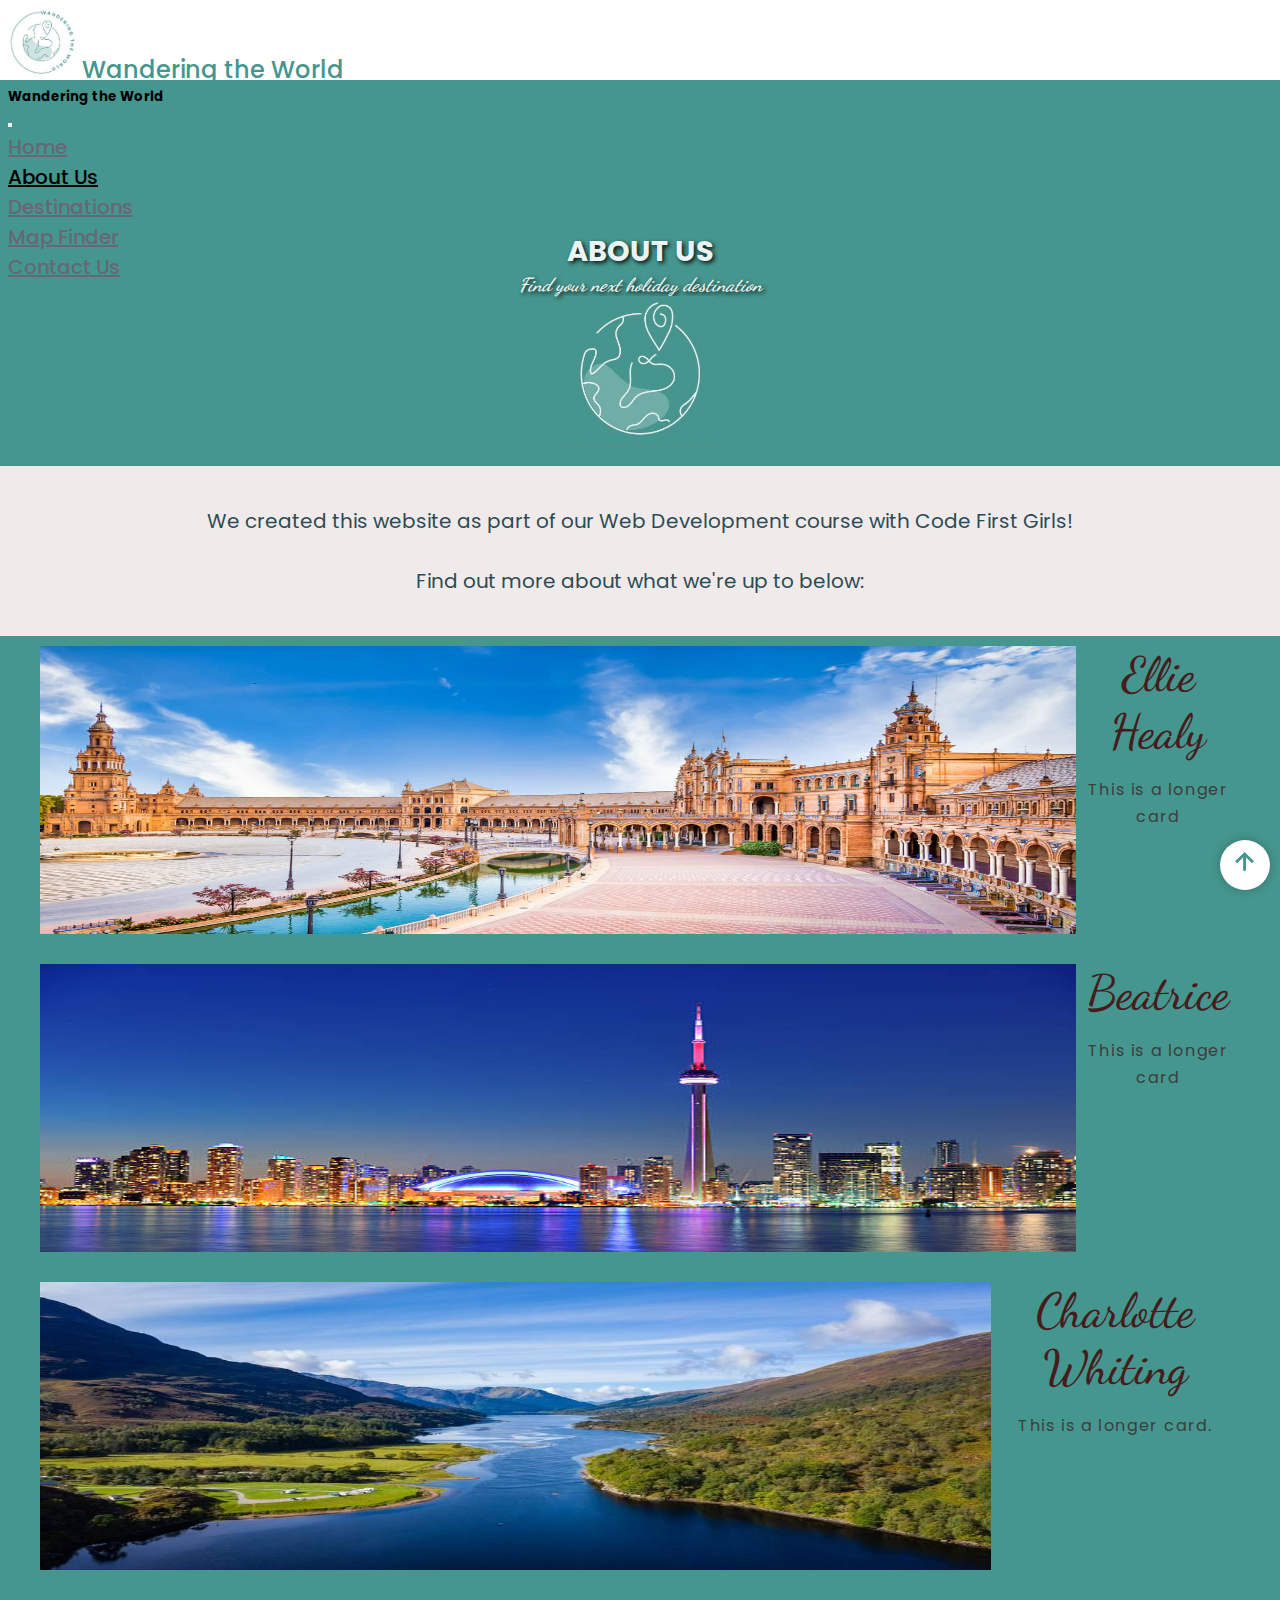
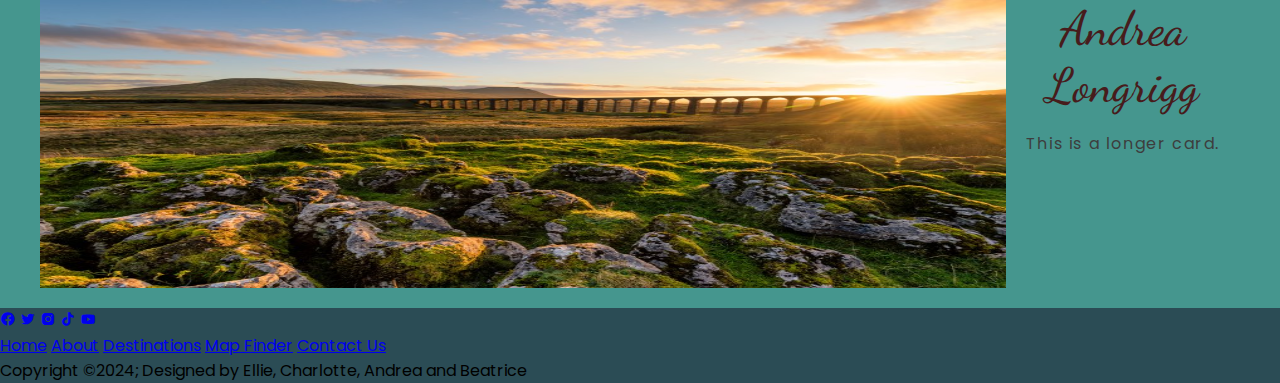
<file: pages/about.html>
<!DOCTYPE html>
<html lang="en">
<head>
    <meta charset="UTF-8">
    <meta name="viewport" content="width=device-width, initial-scale=1.0">
    <title>Wandering the World</title>
    <link href="https://cdn.jsdelivr.net/npm/bootstrap@5.3.2/dist/css/bootstrap.min.css" rel="stylesheet" integrity="sha384-T3c6CoIi6uLrA9TneNEoa7RxnatzjcDSCmG1MXxSR1GAsXEV/Dwwykc2MPK8M2HN" crossorigin="anonymous">
    <link rel="preconnect" href="https://fonts.googleapis.com">
    <link rel="preconnect" href="https://fonts.gstatic.com" crossorigin>
    <link href="https://fonts.googleapis.com/css2?family=Dancing+Script:wght@400..700&family=Inter:wght@100..900&family=Poppins:ital,wght@0,100;0,200;0,300;0,400;0,500;0,600;0,700;0,800;0,900;1,100;1,200;1,300;1,400;1,500;1,600;1,700;1,800;1,900&display=swap" rel="stylesheet">
    <link rel="preconnect" href="https://fonts.googleapis.com">
    <link rel="preconnect" href="https://fonts.gstatic.com" crossorigin>
    <link href="https://fonts.googleapis.com/css2?family=Dancing+Script:wght@400..700&display=swap" rel="stylesheet">
    <link rel="stylesheet" href="../style.css">
    <link href='https://unpkg.com/boxicons@2.1.4/css/boxicons.min.css' rel='stylesheet'>
</head>
<body>

    <!-- NavBar-->
    <nav class="navbar navbar-expand-lg fixed-top">
        <div class="container">
          <img src="../img/WWlogo.jpeg" alt="Logo" width="70px" height="70px">
          <a class="navbar-brand" href="../index.html">Wandering the World</a>
          <button class="navbar-toggler" type="button" data-bs-toggle="offcanvas" data-bs-target="#offcanvasNavbar" aria-controls="offcanvasNavbar" aria-label="Toggle navigation">
            <span class="navbar-toggler-icon"></span>
          </button>
          <div class="offcanvas offcanvas-end" tabindex="-1" id="offcanvasNavbar" aria-labelledby="offcanvasNavbarLabel">
            <div class="offcanvas-header">
              <h5 class="offcanvas-title" id="offcanvasNavbarLabel">Wandering the World</h5>
              <button type="button" class="btn-close" data-bs-dismiss="offcanvas" aria-label="Close"></button>
            </div>
            <div class="offcanvas-body">
              <ul class="navbar-nav justify-content-end flex-grow-1 pe-3">
                <li class="nav-item">
                  <a class="nav-link mx-lg-2" href="../index.html">Home</a>
                </li>
                <li class="nav-item">
                  <a class="nav-link mx-lg-2 active" aria-current="page" href="./about.html">About Us</a>
                </li>
                <li class="nav-item">
                  <a class="nav-link mx-lg-2" href="./destinations.html">Destinations</a>
                </li>
                <li class="nav-item">
                  <a class="nav-link mx-lg-2" href="./map.html">Map Finder</a>
                </li>
                <li class="nav-item">
                  <a class="nav-link mx-lg-2" href="./contact.html">Contact Us</a>
                </li>
              </ul>
            </div>
          </div>
        </div>
    </nav>
<!--Hero/title-->
    <section class="hero-section">
        <div class="hero-container fs-1">
            <h1>ABOUT US</h1>
            <h4>Find your next holiday destination</h4>
            <img src="../img/WWlogodiverted.jpeg" alt="Logo" width="150px" height="150px">  
        </div>
    </section>

    <section class="about-introduction">
      <p>We created this website as part of our Web Development course with Code First Girls!</p>
      <p>Find out more about what we're up to below:</p>
    </section>


    <!-- Cards with contact details-->
    <div class="row row-cols-1 row-cols-md-3 g-4 mt-3">
      <div class="col">
        <div class="card h-100">
          <img src="../img/seville.jpeg" class="card-img-top" alt="Seville">
          <div class="card-body">
            <h5 class="card-title">Ellie Healy</h5>
            <p class="card-text">This is a longer card</p>
          </div>
        </div>
      </div>
      <div class="col">
        <div class="card h-100">
          <img src="../img/canada.jpg" class="card-img-top" alt="Canada">
          <div class="card-body">
            <h5 class="card-title">Beatrice</h5>
            <p class="card-text">This is a longer card</p>
          </div>
        </div>
      </div>
      <div class="col">
        <div class="card h-100">
          <img src="../img/scotland.jpg" class="card-img-top" alt="Scotland">
          <div class="card-body">
            <h5 class="card-title">Charlotte Whiting</h5>
            <p class="card-text">This is a longer card.</p>
          </div>
        </div>
      </div>
      <div class="col">
        <div class="card h-100">
          <img src="../img/yorkshire.jpeg" class="card-img-top" alt="Yorkshire">
          <div class="card-body">
            <h5 class="card-title">Andrea Longrigg</h5>
            <p class="card-text">This is a longer card.</p>
          </div>
        </div>
      </div>
    </div>

    <!--Scroll to top button-->
    <button id="btnScrollToTop">
        <i class='bx bx-up-arrow-alt'></i>
      </button>

<!--Footer-->
    <footer>
        <div class="footer-container">
          <div class="social-media">
            <a href="#" class="logo"><i class='bx bxl-facebook-circle'></i></a>
            <a href="#" class="logo"><i class='bx bxl-twitter'></i></a>
            <a href="#" class="logo"><i class='bx bxl-instagram-alt'></i></a>
            <a href="#" class="logo"><i class='bx bxl-tiktok' ></i></a>
            <a href="#" class="logo"><i class='bx bxl-youtube'></i></a>
          </div>
  
          <div class="footer-nav">
            <a href="#">Home</a>
            <a href="#">About</a>
            <a href="#">Destinations</a>
            <a href="#">Map Finder</a>
            <a href="#">Contact Us</a>
          </div>
    
          <div class="footer-bottom">
            <p>Copyright &copy;2024; Designed by Ellie, Charlotte, Andrea and Beatrice</p>
          </div>
        </div>
      </footer>
  
      <script src="../main.js"></script>
      <script src="https://cdn.jsdelivr.net/npm/bootstrap@5.3.2/dist/js/bootstrap.bundle.min.js" integrity="sha384-C6RzsynM9kWDrMNeT87bh95OGNyZPhcTNXj1NW7RuBCsyN/o0jlpcV8Qyq46cDfL" crossorigin="anonymous"></script>    
  </body>
  </html>
</file>
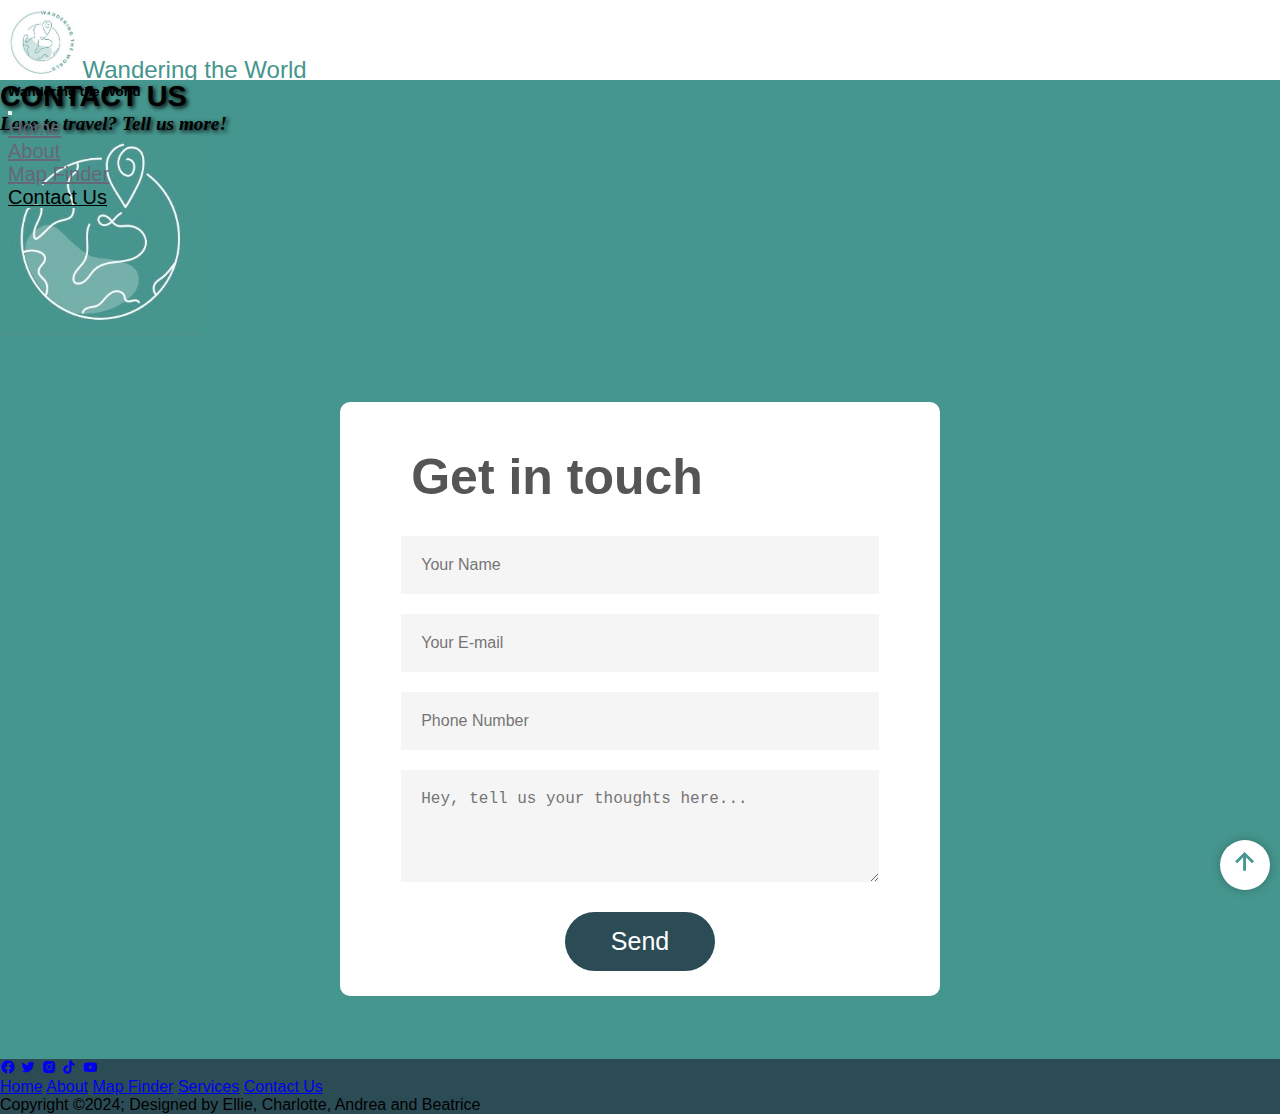
<file: pages/contact.html>
<!DOCTYPE html>
<html lang="en">
<head>
    <meta charset="UTF-8">
    <meta name="viewport" content="width=device-width, initial-scale=1.0">
    <title>Wandering the World</title>
    <link href="https://cdn.jsdelivr.net/npm/bootstrap@5.3.2/dist/css/bootstrap.min.css" rel="stylesheet" integrity="sha384-T3c6CoIi6uLrA9TneNEoa7RxnatzjcDSCmG1MXxSR1GAsXEV/Dwwykc2MPK8M2HN" crossorigin="anonymous">
    <link rel="stylesheet" href="../style.css">
    <link href='https://unpkg.com/boxicons@2.1.4/css/boxicons.min.css' rel='stylesheet'>
</head>
<body>

    <!-- NavBar-->
    <nav class="navbar navbar-expand-lg fixed-top">
        <div class="container">
          <img src="../img/WWlogo.jpeg" alt="Logo" width="70px" height="70px">
          <a class="navbar-brand" href="../index.html">Wandering the World</a>
          <button class="navbar-toggler" type="button" data-bs-toggle="offcanvas" data-bs-target="#offcanvasNavbar" aria-controls="offcanvasNavbar" aria-label="Toggle navigation">
            <span class="navbar-toggler-icon"></span>
          </button>
          <div class="offcanvas offcanvas-end" tabindex="-1" id="offcanvasNavbar" aria-labelledby="offcanvasNavbarLabel">
            <div class="offcanvas-header">
              <h5 class="offcanvas-title" id="offcanvasNavbarLabel">Wandering the World</h5>
              <button type="button" class="btn-close" data-bs-dismiss="offcanvas" aria-label="Close"></button>
            </div>
            <div class="offcanvas-body">
              <ul class="navbar-nav justify-content-end flex-grow-1 pe-3">
                <li class="nav-item">
                  <a class="nav-link mx-lg-2" href="../index.html">Home</a>
                </li>
                <li class="nav-item">
                  <a class="nav-link mx-lg-2" href="./about.html">About</a>
                </li>
                <li class="nav-item">
                  <a class="nav-link mx-lg-2" href="./map.html">Map Finder</a>
                </li>
                <li class="nav-item">
                  <a class="nav-link mx-lg-2 active" aria-current="page" href="./contact.html">Contact Us</a>
                </li>
              </ul>
            </div>
          </div>
        </div>
    </nav>
<!--Hero/title-->
    <section class="hero-section">
        <div class="container fs-1">
            <h1>CONTACT US</h1>
            <h4>Love to travel? Tell us more!</h4>
            <img src="../img/WWlogodiverted.jpeg" alt="Logo" width="200px" height="200px">  
        </div>
    </section>

    <!--Contact Form-->

    <div class="container-form">
      <form>
        <h3>Get in touch</h3>
        <input type="text" id="name" placeholder="Your Name" required>
        <input type="email" id="email" placeholder="Your E-mail" required>
        <input type="text" id="phone" placeholder="Phone Number" required>
        <textarea id="message" rows="4" placeholder="Hey, tell us your thoughts here..."></textarea>
        <button type="submit">Send</button>
      </form>
    </div>

    <!--Scroll to top button-->
    <button id="btnScrollToTop">
        <i class='bx bx-up-arrow-alt'></i>
      </button>

<!--Footer-->
    <footer>
        <div class="footer-container">
          <div class="social-media">
            <a href="#" class="logo"><i class='bx bxl-facebook-circle'></i></a>
            <a href="#" class="logo"><i class='bx bxl-twitter'></i></a>
            <a href="#" class="logo"><i class='bx bxl-instagram-alt'></i></a>
            <a href="#" class="logo"><i class='bx bxl-tiktok' ></i></a>
            <a href="#" class="logo"><i class='bx bxl-youtube'></i></a>
          </div>
  
          <div class="footer-nav">
            <a href="#">Home</a>
            <a href="#">About</a>
            <a href="#">Map Finder</a>
            <a href="#">Services</a>
            <a href="#">Contact Us</a>
          </div>
    
          <div class="footer-bottom">
            <p>Copyright &copy;2024; Designed by Ellie, Charlotte, Andrea and Beatrice</p>
          </div>
        </div>
      </footer>
  
      <script src="../main.js"></script>
      <script src="https://cdn.jsdelivr.net/npm/bootstrap@5.3.2/dist/js/bootstrap.bundle.min.js" integrity="sha384-C6RzsynM9kWDrMNeT87bh95OGNyZPhcTNXj1NW7RuBCsyN/o0jlpcV8Qyq46cDfL" crossorigin="anonymous"></script>    
  </body>
  </html>
</file>
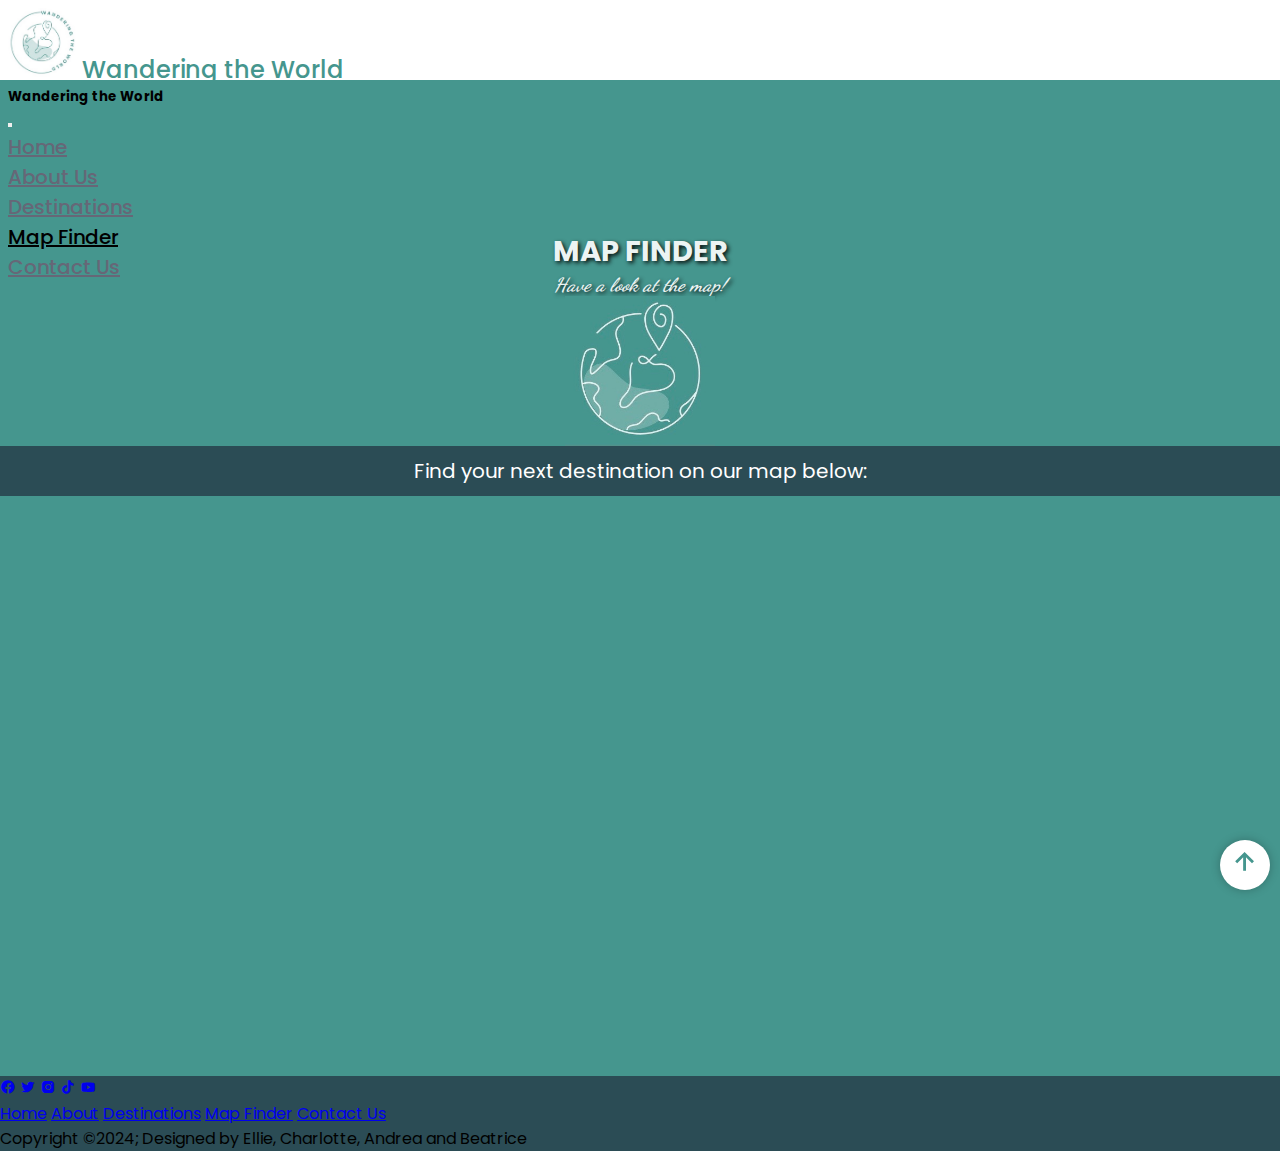
<file: pages/map.html>
<!DOCTYPE html>
<html lang="en">
<head>
    <meta charset="UTF-8">
    <meta name="viewport" content="width=device-width, initial-scale=1.0">
    <title>Wandering the World</title>
    <link href="https://cdn.jsdelivr.net/npm/bootstrap@5.3.2/dist/css/bootstrap.min.css" rel="stylesheet" integrity="sha384-T3c6CoIi6uLrA9TneNEoa7RxnatzjcDSCmG1MXxSR1GAsXEV/Dwwykc2MPK8M2HN" crossorigin="anonymous">
    <link rel="preconnect" href="https://fonts.googleapis.com">
    <link rel="preconnect" href="https://fonts.gstatic.com" crossorigin>
    <link href="https://fonts.googleapis.com/css2?family=Dancing+Script:wght@400..700&family=Inter:wght@100..900&family=Poppins:ital,wght@0,100;0,200;0,300;0,400;0,500;0,600;0,700;0,800;0,900;1,100;1,200;1,300;1,400;1,500;1,600;1,700;1,800;1,900&display=swap" rel="stylesheet">
    <link rel="preconnect" href="https://fonts.googleapis.com">
    <link rel="preconnect" href="https://fonts.gstatic.com" crossorigin>
    <link href="https://fonts.googleapis.com/css2?family=Dancing+Script:wght@400..700&display=swap" rel="stylesheet">
    <link rel="stylesheet" href="../style.css">
    <link rel="stylesheet" href="jquery-jvectormap-2.0.5.css" type="text/css" media="screen"/>
    <script src="https://code.jquery.com/jquery-3.7.1.min.js" integrity="sha256-/JqT3SQfawRcv/BIHPThkBvs0OEvtFFmqPF/lYI/Cxo=" crossorigin="anonymous"></script>
    <script src="jquery.js"></script>
    <script src="jquery-jvectormap-2.0.5.min.js"></script>
    <script src="jquery-jvectormap-world-merc.js"></script>
    <link href='https://unpkg.com/boxicons@2.1.4/css/boxicons.min.css' rel='stylesheet'>

  </head>
<body>

    <!-- NavBar-->
    <nav class="navbar navbar-expand-lg fixed-top">
        <div class="container">
          <img src="../img/WWlogo.jpeg" alt="Logo" width="70px" height="70px">
          <a class="navbar-brand" href="../index.html">Wandering the World</a>
          <button class="navbar-toggler" type="button" data-bs-toggle="offcanvas" data-bs-target="#offcanvasNavbar" aria-controls="offcanvasNavbar" aria-label="Toggle navigation">
            <span class="navbar-toggler-icon"></span>
          </button>
          <div class="offcanvas offcanvas-end" tabindex="-1" id="offcanvasNavbar" aria-labelledby="offcanvasNavbarLabel">
            <div class="offcanvas-header">
              <h5 class="offcanvas-title" id="offcanvasNavbarLabel">Wandering the World</h5>
              <button type="button" class="btn-close" data-bs-dismiss="offcanvas" aria-label="Close"></button>
            </div>
            <div class="offcanvas-body">
              <ul class="navbar-nav justify-content-end flex-grow-1 pe-3">
                <li class="nav-item">
                  <a class="nav-link mx-lg-2" href="../index.html">Home</a>
                </li>
                <li class="nav-item">
                  <a class="nav-link mx-lg-2" href="./about.html">About Us</a>
                </li>
                <li class="nav-item">
                  <a class="nav-link mx-lg-2" href="./destinations.html">Destinations</a>
                </li>
                <li class="nav-item">
                  <a class="nav-link mx-lg-2 active" aria-current="page" href="./map.html">Map Finder</a>
                </li>
                <li class="nav-item">
                  <a class="nav-link mx-lg-2" href="./contact.html">Contact Us</a>
                </li>
              </ul>
            </div>
          </div>
        </div>
    </nav>

    <!--Hero/title-->
    <section class="hero-section">
        <div class="hero-container fs-1">
            <h1>MAP FINDER</h1>
            <h4>Have a look at the map!</h4>
            <img src="../img/WWlogodiverted.jpeg" alt="Logo" width="150px" height="150px">  
        </div>
    </section>

    <!--Section-->
    <section class="map-about-section">
      <p>Find your next destination on our map below:</p>
    </section>

    <!--Map-->
    <div class="jvectormap-container" style="background-color: #45968E;">
      <div id="world-map" style="width: 800px; height: 550px;">
          <script>
              $(function(){
                  $('#world-map').vectorMap({map: 'world_merc'});
              });
          </script>
      </div>
  </div>


    <!--Scroll to top button-->
    <button id="btnScrollToTop">
        <i class='bx bx-up-arrow-alt'></i>
      </button>

    <!--Footer-->
    <footer>
        <div class="footer-container">
          <div class="social-media">
            <a href="#" class="logo"><i class='bx bxl-facebook-circle'></i></a>
            <a href="#" class="logo"><i class='bx bxl-twitter'></i></a>
            <a href="#" class="logo"><i class='bx bxl-instagram-alt'></i></a>
            <a href="#" class="logo"><i class='bx bxl-tiktok' ></i></a>
            <a href="#" class="logo"><i class='bx bxl-youtube'></i></a>
          </div>
  
          <div class="footer-nav">
            <a href="#">Home</a>
            <a href="#">About</a>
            <a href="#">Destinations</a>
            <a href="#">Map Finder</a>
            <a href="#">Contact Us</a>
          </div>
    
          <div class="footer-bottom">
            <p>Copyright &copy;2024; Designed by Ellie, Charlotte, Andrea and Beatrice</p>
          </div>
        </div>
    </footer>
  
      <script src="../main.js"></script>
      <script src="https://cdn.jsdelivr.net/npm/bootstrap@5.3.2/dist/js/bootstrap.bundle.min.js" integrity="sha384-C6RzsynM9kWDrMNeT87bh95OGNyZPhcTNXj1NW7RuBCsyN/o0jlpcV8Qyq46cDfL" crossorigin="anonymous"></script>    
  </body>
  </html>
</file>
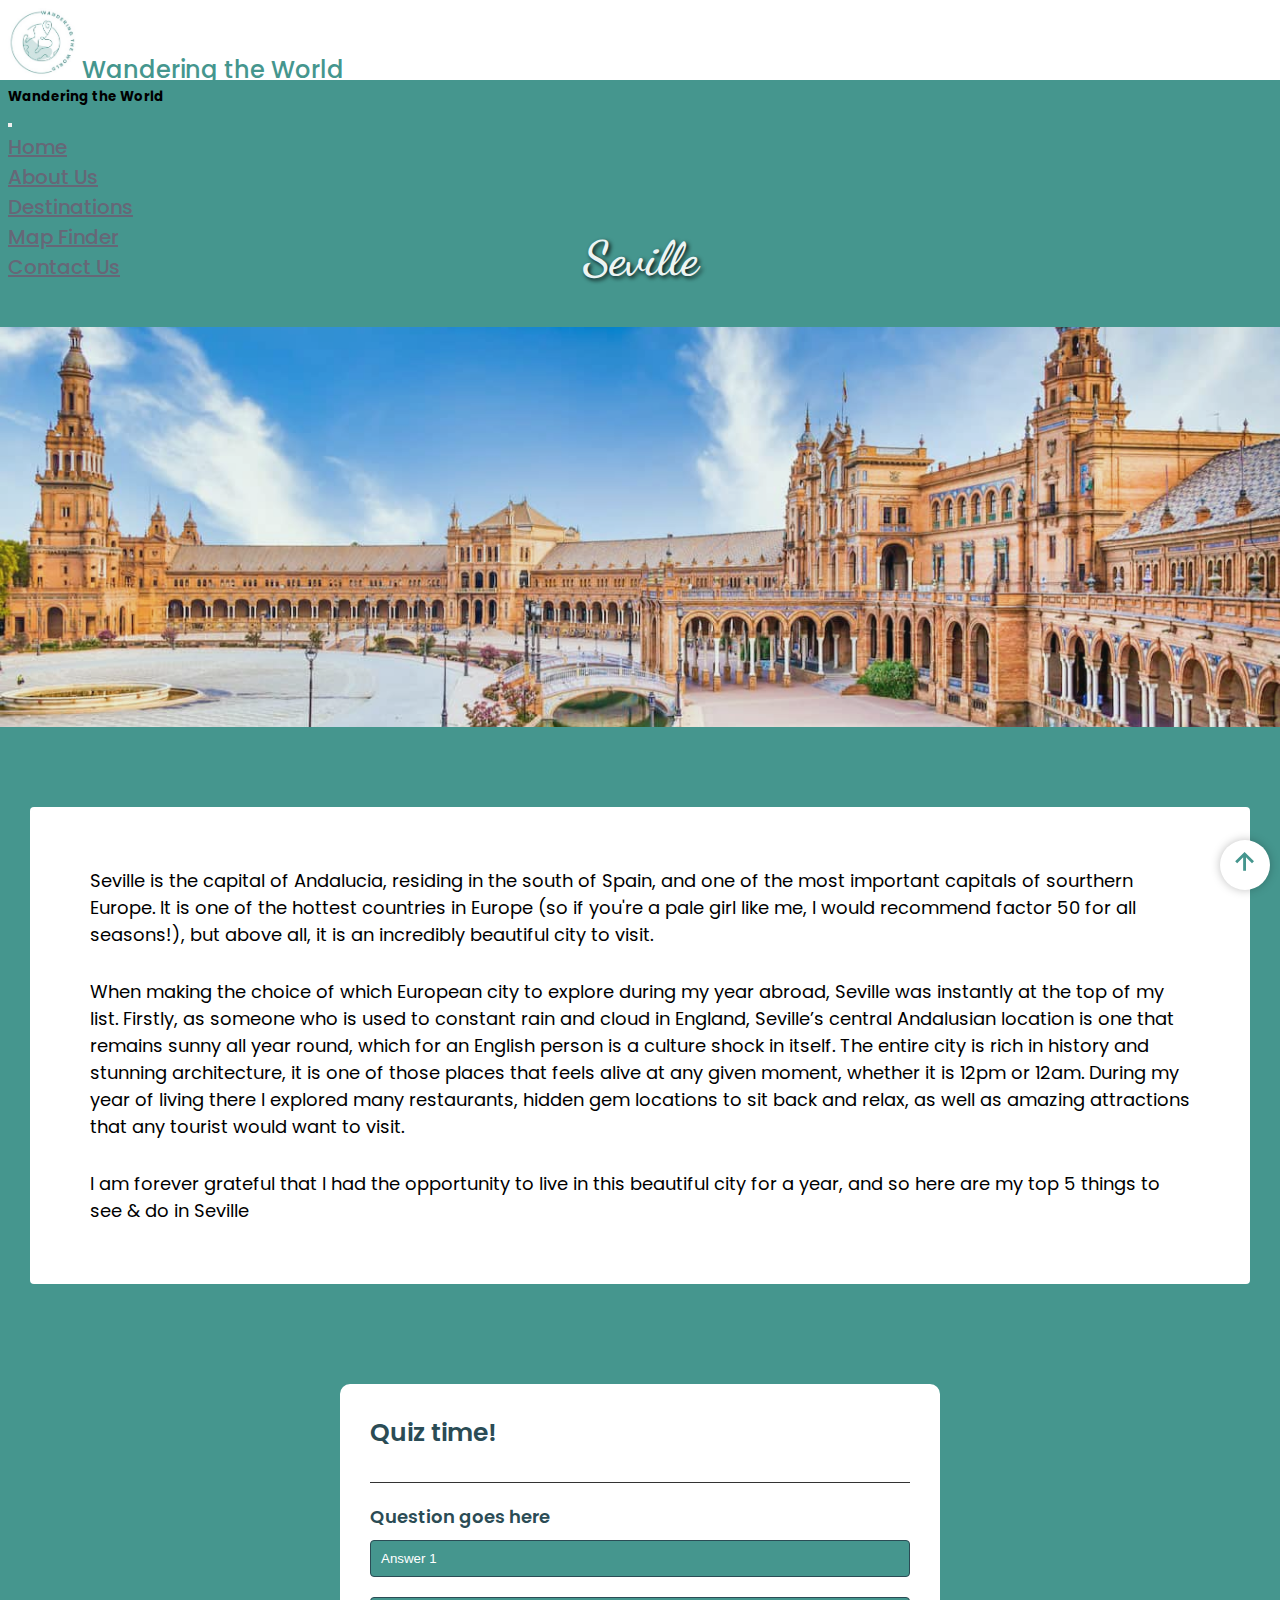
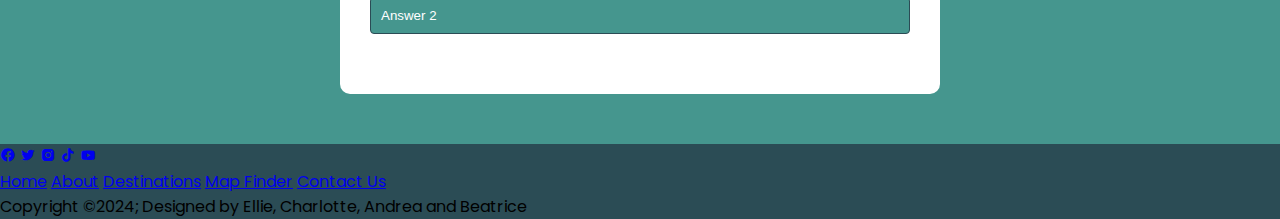
<file: pages/seville.html>
<!DOCTYPE html>
<html lang="en">
<head>
    <meta charset="UTF-8">
    <meta name="viewport" content="width=device-width, initial-scale=1.0">
    <title>Wandering the World</title>
    <link href="https://cdn.jsdelivr.net/npm/bootstrap@5.3.2/dist/css/bootstrap.min.css" rel="stylesheet" integrity="sha384-T3c6CoIi6uLrA9TneNEoa7RxnatzjcDSCmG1MXxSR1GAsXEV/Dwwykc2MPK8M2HN" crossorigin="anonymous">
    <link href="https://cdn.jsdelivr.net/npm/bootstrap@5.3.2/dist/css/bootstrap.min.css" rel="stylesheet" integrity="sha384-T3c6CoIi6uLrA9TneNEoa7RxnatzjcDSCmG1MXxSR1GAsXEV/Dwwykc2MPK8M2HN" crossorigin="anonymous">
    <link rel="preconnect" href="https://fonts.googleapis.com">
    <link rel="preconnect" href="https://fonts.gstatic.com" crossorigin>
    <link href="https://fonts.googleapis.com/css2?family=Dancing+Script:wght@400..700&family=Inter:wght@100..900&family=Poppins:ital,wght@0,100;0,200;0,300;0,400;0,500;0,600;0,700;0,800;0,900;1,100;1,200;1,300;1,400;1,500;1,600;1,700;1,800;1,900&display=swap" rel="stylesheet">
    <link rel="preconnect" href="https://fonts.googleapis.com">
    <link rel="preconnect" href="https://fonts.gstatic.com" crossorigin>
    <link href="https://fonts.googleapis.com/css2?family=Dancing+Script:wght@400..700&display=swap" rel="stylesheet">
    <link rel="stylesheet" href="../style.css">
    <link href='https://unpkg.com/boxicons@2.1.4/css/boxicons.min.css' rel='stylesheet'>
</head>
<body>

    <!--Navbar-->
    <nav class="navbar navbar-expand-lg fixed-top">
        <div class="container">
          <img src="../img/WWlogo.jpeg" alt="Logo" width="70px" height="70px">
          <a class="navbar-brand" href="../index.html">Wandering the World</a>
          <button class="navbar-toggler" type="button" data-bs-toggle="offcanvas" data-bs-target="#offcanvasNavbar" aria-controls="offcanvasNavbar" aria-label="Toggle navigation">
            <span class="navbar-toggler-icon"></span>
          </button>
          <div class="offcanvas offcanvas-end" tabindex="-1" id="offcanvasNavbar" aria-labelledby="offcanvasNavbarLabel">
            <div class="offcanvas-header">
              <h5 class="offcanvas-title" id="offcanvasNavbarLabel">Wandering the World</h5>
              <button type="button" class="btn-close" data-bs-dismiss="offcanvas" aria-label="Close"></button>
            </div>
            <div class="offcanvas-body">
              <ul class="navbar-nav justify-content-end flex-grow-1 pe-3">
                <li class="nav-item">
                  <a class="nav-link mx-lg-2" href="../index.html">Home</a>
                </li>
                <li class="nav-item">
                  <a class="nav-link mx-lg-2" href="./about.html">About Us</a>
                </li>
                <li class="nav-item">
                  <a class="nav-link mx-lg-2" href="./destinations.html">Destinations</a>
                </li>
                <li class="nav-item">
                  <a class="nav-link mx-lg-2" href="./map.html">Map Finder</a>
                </li>
                <li class="nav-item">
                  <a class="nav-link mx-lg-2" href="./contact.html">Contact Us</a>
                </li>
              </ul>
            </div>
          </div>
        </div>
    </nav>

    <!--Title-->
    <section class="hero-section">
        <div class="hero-container-seville fs-1">
            <h1>Seville</h1>
            <img src="../img/seville.jpeg" alt="Seville title" width="800px" height="500px"> 
        </div>
    </section>


    <!--Written piece-->
    <section class="written-container-seville">
        <p>Seville is the capital of Andalucia, residing in the south of Spain, and one of the most important capitals of sourthern Europe. It is one of the hottest countries in Europe (so if you're a pale girl like me, I would recommend factor 50 for all seasons!), but above all, it is an incredibly beautiful city to visit.</p>
        <p>When making the choice of which European city to explore during my year abroad, Seville was instantly at the top of my list. Firstly, as someone who is used to constant rain and cloud in England, Seville’s central Andalusian location is one that remains sunny all year round, which for an English person is a culture shock in itself. The entire city is rich in history and stunning architecture, it is one of those places that feels alive at any given moment, whether it is 12pm or 12am. During my year of living there I explored many restaurants, hidden gem locations to sit back and relax, as well as amazing attractions that any tourist would want to visit.</p>
        <p>I am forever grateful that I had the opportunity to live in this beautiful city for a year, and so here are my top 5 things to see & do in Seville</p>
    </section>

    <!--My top three places to visit on your journey-->

    <!--JavaScript Quiz-->
    <div class="quiz-container">
        <h1>Quiz time!</h1>
        <div class="quiz">
            <h2 id="question">Question goes here</h2>
            <div id="answer-buttons">
                <button class="quiz-btn">Answer 1</button>
                <button class="quiz-btn">Answer 2</button>
            </div>
            <button id="next-btn">Next</button>
        </div>
    </div>

    <!--Scroll to top button-->
    <button id="btnScrollToTop">
        <i class='bx bx-up-arrow-alt'></i>
      </button>

<!--Footer-->
    <footer>
        <div class="footer-container">
          <div class="social-media">
            <a href="#" class="logo"><i class='bx bxl-facebook-circle'></i></a>
            <a href="#" class="logo"><i class='bx bxl-twitter'></i></a>
            <a href="#" class="logo"><i class='bx bxl-instagram-alt'></i></a>
            <a href="#" class="logo"><i class='bx bxl-tiktok' ></i></a>
            <a href="#" class="logo"><i class='bx bxl-youtube'></i></a>
          </div>
  
          <div class="footer-nav">
            <a href="#">Home</a>
            <a href="#">About</a>
            <a href="#">Destinations</a>
            <a href="#">Map Finder</a>
            <a href="#">Contact Us</a>
          </div>
    
          <div class="footer-bottom">
            <p>Copyright &copy;2024; Designed by Ellie, Charlotte, Andrea and Beatrice</p>
          </div>
        </div>
      </footer>

    <script src="../main.js"></script>
    <script src="https://cdn.jsdelivr.net/npm/bootstrap@5.3.2/dist/js/bootstrap.bundle.min.js" integrity="sha384-C6RzsynM9kWDrMNeT87bh95OGNyZPhcTNXj1NW7RuBCsyN/o0jlpcV8Qyq46cDfL" crossorigin="anonymous"></script>
</file>
<file: style.css>
* {
    padding: 0;
    margin: 0;
    box-sizing: border-box;
}

body {
    background-color: #45968E;
    font-family: 'Poppins', sans-serif;
}

.content-wrapper {
    max-width: 1200px;
    margin-left: auto;
    margin-right: auto;
    text-align: center;
}

.navbar {
    background-color: #fff;
    height: 80px;
    padding: 0.5rem;

}

.navbar-brand {
    font-weight: 500;
    color: #45968E;
    font-size: 24px;
    transition: 0.3s color;
}

.navbar-toggler {
    border: none;
    font-size: 1.25rem;

}

.navbar-toggler:focus, .btn-close:focus {
    box-shadow: none;
    outline: none;
}

.nav-link {
    color: #666777;
    font-weight: 500;
    font-size: 20px;
    position: relative;
}

.nav-link:hover, .nav-link.active {
    color: black;
}

@media (min-width: 991px) {
    .nav-link::before {
        content: "";
        position: absolute;
        bottom: 0;
        left: 50%;
        transform: translateX(-50%);
        width: 0;
        height: 2px;
        background-color: #45968E;
        visibility: hidden;
        transition: 0.3s ease-in-out;
    }

    .nav-link:hover::before, .nav-link.active::before {
        width: 100%;
        visibility: visible;
    }
}

#hero-carousel {
    margin: 50px;
    color: white;
    text-shadow: 2px 2px 4px #000000;
}

.carousel-item p {
    font-family: 'Dancing Script', sans-serif;
}

.c-item {
    height: 480px;
}

.c-img {
    height: 100%;
    filter: brightness(0.6);
    object-fit: cover;
}

/* .carousel-caption h2 {
    letter-spacing: 0.3;
} */

/* .hero-section {
    background: url() no-repeat center;
    background-size: cover;
    width: 100%;
    height: 35vh;
} */

/* .hero-section::before {
    background-color: rgba(131, 171, 243, 0.6);
    content: "";
    position: absolute;
    top: 0;
    right: 0;
    bottom: 0;
    left: 0;
} */

.hero-section .hero-container {
    margin-top: 150px;
    z-index: 1;
    position: relative;
    display: flex;
    align-items: center; 
    justify-content: center;
    color: #fff;
    opacity: 0.9;
    flex-direction: column;
}

.hero-section h1 {
    font-size: 1.8em;
    text-shadow: 2px 2px 4px #000000;
}

.hero-section h4 {
    font-family: 'Dancing Script';
    font-size: 1.2em;
    font-style: italic;
    text-shadow: 2px 2px 4px #000000;
}

.hero-section .hero-container-seville {
    margin-top: 150px;
    z-index: 1;
    position: relative;
    display: flex;
    align-items: center; 
    justify-content: center;
    color: #fff;
    opacity: 0.9;
    flex-direction: column;
}

.hero-container-seville h1 {
    font-size: 3em;
    font-family: 'Dancing Script', sans-serif;
} 

/* .hero-container-seville:hover h1 {
    color: #2b4c55;
    transition: 0.3s;
} */

.hero-container-seville img {
    margin-bottom: 50px;
    margin-top: 40px;
    position: relative;
    width: 100vw;
    left: calc(-50vw + 50%);
    height: 400px;
    background-size: cover;
    background-attachment: fixed;
    background-repeat: no-repeat;
    background-position: center;
    object-fit: cover;
    display: block;
}

.written-container-seville {
    background-color: #fff;
    margin: 30px;
    padding: 30px;
    border-radius: 4px;
}

.written-container-seville p {
    display: flex;
    margin: 30px;
    font-size: 18px;
}

.written-seville-header {
    color: #2b4c55;
    border-bottom: 1px solid #333;
}

.top-three-seville h3{
    color: #2b4c55;
}

.recommendations-container {
    background-color: #fff;
    margin: 30px;
    padding: 30px;
    border-radius: 4px;
}

.rec-title {
    color: #2b4c55;
    font-size: 25px;
    border-bottom: 1px solid #333;
}




blockquote {
    padding: 40px;
    margin: 35px;
    color: rgb(216, 211, 211);
    text-shadow: 2px 2px 4px #000000;
    border-radius: 8px;
    box-shadow: 0 0 10px rgba(0, 0, 0, 0.25);
    text-align: center;
    font-style: italic;
    background-color: #2b4c55;
}

.blockquote-footer {
    color: white;
}

.about-section {
    background-color: #45968E;
}

.about-section .about-container {
    max-width: 1200px;
    display: flex;
    gap: 30px;
    margin: 20px 20px;
    justify-content: center;
    flex-wrap: wrap;
}

.about-header h1 {
    margin: 40px;
    font-family: 'Dancing Script', sans-serif;
    text-shadow: 2px 2px 4px #000000;
    font-size: 100px;
    text-align: left;
    color: #fff;
}

#about-item-text {
    background-color: #f1eaea;
    max-width: 600px;
    padding: 40px;
    border-radius: 8px;
    box-shadow: 0 0 10px rgba(0, 0, 0, 0.25);
}


.about-item p {
    font-size: 18px;
    text-align: left;
    color: #2b4c55;
    padding: 8px;
}

.about-img {
    max-width: 460px;
    height: auto;
}
#btnScrollToTop {
    position: fixed;
    font-size: 2.1em;
    right: 10px;
    bottom: 10px;
    width: 50px;
    height: 50px;
    border-radius: 50%;
    background: #fff;
    box-shadow: 0 0 10px rgba(0, 0, 0, 0.25);
    border: none;
    color: #45968E;
    cursor: pointer;
}

#btnScrollToTop:hover {
    background:#45968E;
    color: white;
    transition: 0.5s;
}

.footer-container {
    display: flex;
    flex-direction: column;
    flex-wrap: wrap;
    justify-content: center;
    background-color:#2b4c55;
}

.footer-item {
    max-width: 1000px;
    margin-left: auto;
    margin-right: auto;
}

#social-media {
    display: flex;
    justify-content: center;
    flex-wrap: wrap;
    margin: 20px auto 0px;
}

#social-media a {
    text-decoration: none;
    padding: 6px;
    background-color: #45968E;
    margin: 10px;
    border-radius: 50%;

}

#social-media a i {
    font-size: 40px;
    color: #fff;
    opacity: 0.9;
}

/* Hover effects on social media icons */
#social-media a:hover {
    background-color: #fff;
    transition: 0.5s;
}

#social-media a:hover i {
    color: #45968E;
    transition: 0.5s;
}

#footer-nav {
    display: flex;
    margin: 20px auto;
    gap: 20px;
    justify-content: center;
    flex-wrap: wrap;
}

#footer-nav a {
    color: white;
    text-decoration: none;
    font-size: 1.2em;
    opacity: 0.7;
    transition: 0.5s;
}

#footer-nav a:hover {
    opacity: 1;
}

#footer-bottom {
    color: white;
    opacity: 0.7;
    text-align: center;
}

/* About */
.about-introduction {
    background-color: #f1eaea;
    margin-top: 20px;
    padding: 10px;
}
.about-introduction p {
    color: #2b4c55;
    font-size: 20px;
    display: flex;
    justify-content: center;
    margin: 30px;
}

.col {
    padding: 10px;
}
.card {
    display: flex;
    margin-left: 30px;
    margin-right: 30px;
    transition: all 0.3s;
    cursor: pointer;
    margin-bottom: 10px;
}

.card:hover {
    transform: scale(1.05);
}

.card-title {
    color: #471c1c;
    font-size: 3rem;
    font-family: 'Dancing Script', sans-serif;
    margin-bottom: 1rem;
    font-weight: 500;
    text-align: center;
}

.card p {
    color: #3D3D3D;
    font-size: 16px;
    letter-spacing: 0.1rem;
    line-height: 1.7;
    text-align: center;
}

.card img {
    display: block;
    width: 100%;
    height: 18rem;
}

/* Contact form */

.container-form {
    width: 100%;
    height: 80vh;
    background-color: #45968E;
    display: flex;
    align-items: center;
    justify-content: center;
}

form {
    background: #fff;
    display: flex;
    flex-direction: column;
    padding: 2vw 4vw;
    width: 90%;
    max-width: 600px;
    border-radius: 10px;
}

form h3 {
    color: #555;
    font-family: 'Dancing Script', sans-serif;
    font-size: 50px;
    font-weight: 800;
    margin: 20px;
}

form input, form textarea {
    border: 0;
    margin: 10px;
    padding: 20px;
    outline: none;
    background: #f5f5f5;
    font-size: 16px;
}

form button {
    padding: 15px;
    background: #2b4c55;
    color: #fff;
    font-family: 'Dancing Script', sans-serif;
    font-size: 25px;
    border: 0;
    outline: none;
    cursor: pointer;
    width: 150px;
    margin: 20px auto 0;
    border-radius: 30px;
}

/* Map */


.map-about-section p {
    font-size: 20px;
    padding: 10px;
    background-color: #2b4c55;
    color: #fff;
    display: flex;
    justify-content: center;
}

/* Seville Quiz */
.quiz-container {
    background-color: #fff;
    width: 90%;
    max-width: 600px;
    border-radius: 10px;
    margin: 100px auto 50px;
    padding: 30px;

}

.quiz-container h1 {
    font-size: 25px;
    color: #2b4c55;
    font-weight: 600;
    border-bottom: 1px solid #333;
    padding-bottom: 30px;
}

/* .quiz-container h2 {
    font-size: 25px;
    color: #2b4c55;
    font-weight: 600;
    border-bottom: 1px solid #333;
    padding-bottom: 30px;
} */

.quiz {
    padding: 20px 0;
}

.quiz h2 {
    font-size: 18px;
    color: #2b4c55;
    font-weight: 600;
}

.quiz-btn {
    background: #45968E;
    color: #fff;
    font-weight: 500;
    width: 100%;
    border: 1px solid #2b4c55;
    padding: 10px;
    margin: 10px 0;
    text-align: left;
    border-radius: 4px;
    cursor: pointer;
}

.quiz-btn:hover:not([disabled]) {
    background: #333;
    color: #fff;
    transition: all 0.3s;
}

.quiz-btn:disabled {
    cursor: no-drop;
}

#next-btn {
    background: #2b4c55;
    color: #fff;
    font-weight: 500;
    width: 150px;
    border: 0;
    padding: 10px;
    margin: 20px auto 0;
    border-radius: 4px;
    cursor: pointer;
    display: none;
}

.correct {
    background-color: #9aeabc;
}

.incorrect {
    background: #ff9393;
}


/* Style Destination tester */

.dest-btn {
    display: block;
    width: 100%;
    padding: 1.5rem;
    font-size: 1.5rem;
    text-align: center;
    color: #2b4c55;
    background-color: #DCE4FF;
    border: none;
    border-radius: 6px;
    transition: 0.2s;
    cursor: pointer;
}

.dest-btn span {
    margin-left: 1rem;
    transition: 0.2s;
}

.dest-btn:hover, .dest-btn:active {
    background-color: #2b4c55;
    color: #DCE4FF;
}

.dest-btn:hover, .dest-btn:active span {
    margin-left: 0.3rem;
}

/* Carousel button */
.carousel-item .carousel-btn {
    align-items: center;
    border: none;
    border-radius: 6px;
    font-size: 1.2rem;
    color: #2b4c55;
    background-color: #DCE4FF;
    font-weight: 500;
    transition: 0.2s;
    cursor: pointer;
}

.carousel-btn span {
    margin-left: 1rem;
    transition: 0.2s;
}

.carousel-btn:hover, .carousel-btn:active {
    background-color: #2b4c55;
    color: #DCE4FF;
}

.carousel-btn:hover, .carousel-btn:active span {
    margin-left: 0.3rem;
}

/* @media (max-width: 767px) {
    .carousel-caption {
        font-size: 10px;
    }
} */

@media (max-width: 1145px) {
    .about-img {
        max-width: 370px;
        margin-top: 50px;
    }

    #about-item-text {
        max-width: 500px;
    }
}

@media (max-width: 650px) {
    .about-img {
        max-width: 300px;
    }

    .navbar-brand {
        opacity: 0;
        font-size: 0;
    }
}
</file>
